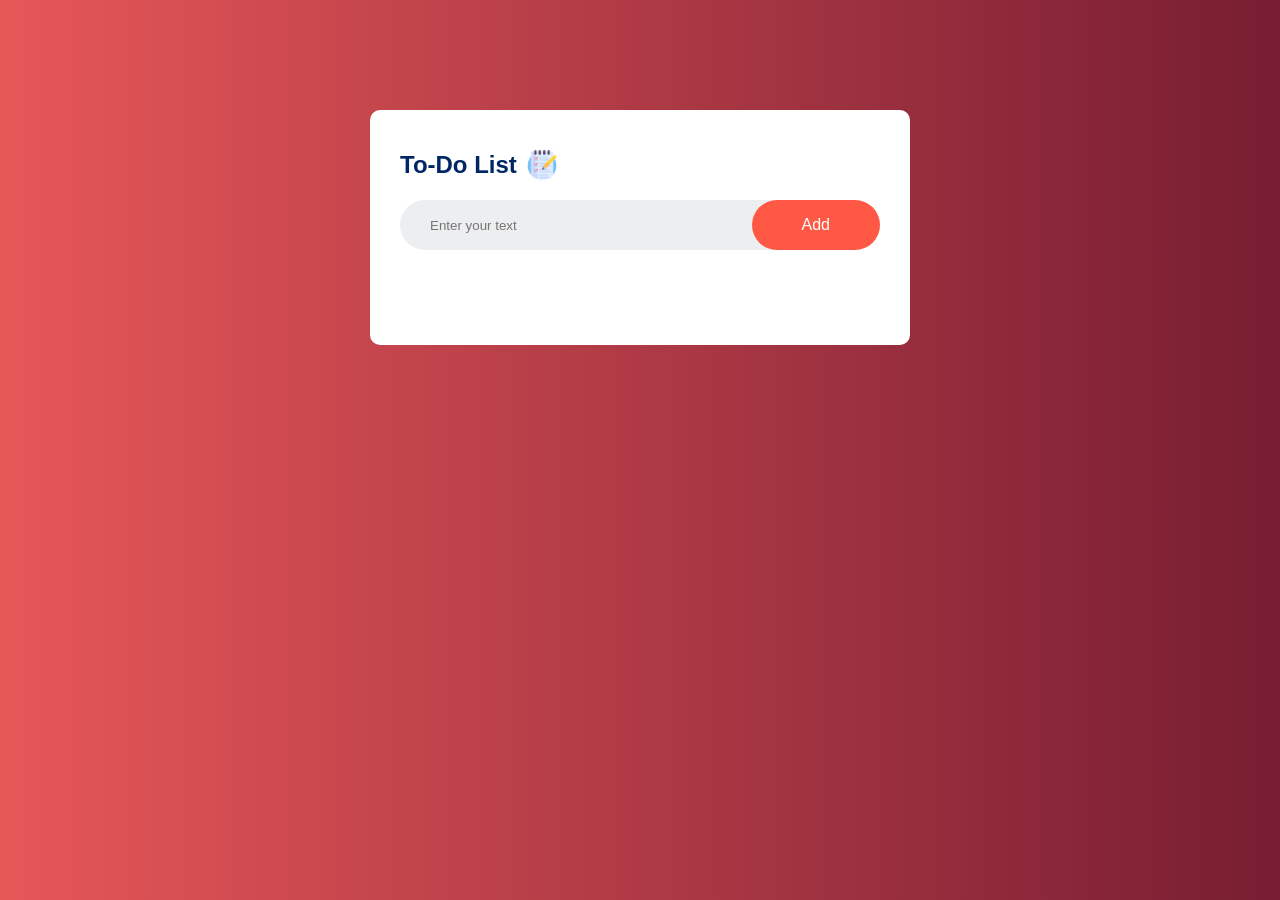
<file: index.html>
<!DOCTYPE html>
<html lang="en">
<head>
    <meta charset="UTF-8">
    <meta name="viewport" content="width=device-width, initial-scale=1.0">
    <title>NONNY'S TO-DO LIST PROJECT</title>
    <link rel="stylesheet" href="style.css">
</head>
<body>
    <div class="container">
        <div class="todo-app">
            <h2>To-Do List <img src="./images/todoList.png"></h2>

            <div class="row">
                <input type="text" id="input-box" placeholder="Enter your text">
                <button onclick = "addTask()">Add</button>
            </div>

            <ul id="list-container">
                <!-- <li class="checked">Task 1</li>
                <li>Task 1</li>
                <li>Task 1</li>
                <li>Task 1</li> -->
            </ul>
        </div>
    </div>

    <script src="script.js"></script>
</body>
</html>
</file>
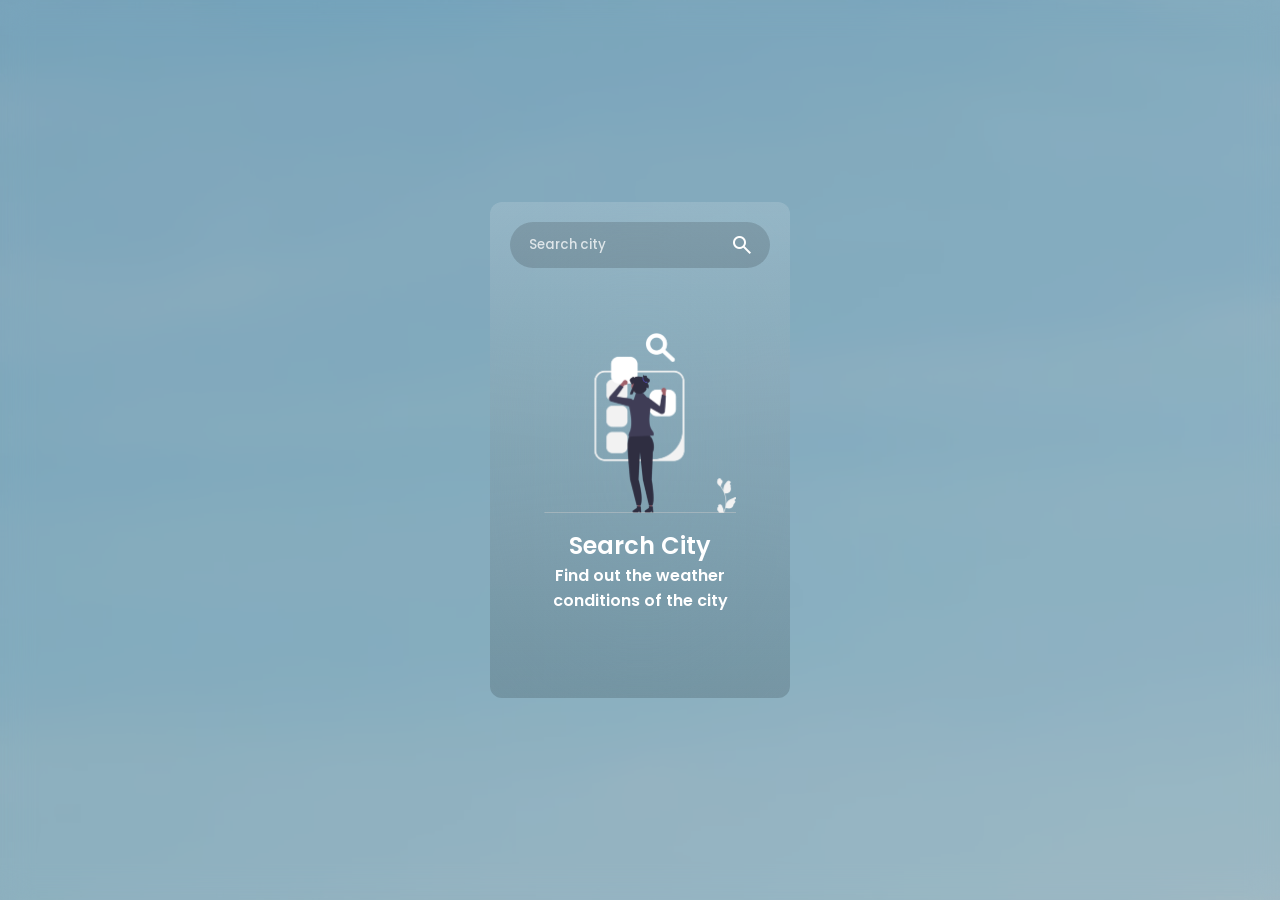
<file: weather app/index.html>
<!DOCTYPE html>
<html lang="en">
<head>
    <meta charset="UTF-8">
    <meta name="viewport" content="width=device-width, initial-scale=1.0">
    <title>NONNY'S WEATHER APP</title>
    <link rel="stylesheet" href="style.css">
    <script src="script.js" defer></script>
    <!-- IMPORT GOOGLE ICONS -->
    <link rel="stylesheet" 
    href="https://fonts.googleapis.com/css2?family=Material+Symbols+Outlined"/>
</head>
<body>
     <main class="main_container">

        <header class="input_container">
            <input class="city_input" type="text" placeholder="Search city">
            <button class="search_btn">
                <span class="material-symbols-outlined">
                    search
                </span>
            </button>
        </header>

        <section class="weather_info" style="display: none;">
            <div class="location_data_container">
                <div class="location">
                    <span class="material-symbols-outlined">
                        location_on
                        </span>
                        <h4 class="country_text">Jakarta</h4>
                </div>
                <h5 class="current_date_text regular_text">Wed, 07 Aug</h5>
            </div>

            <div class="weather_summary_container">
                <img src="assets/weather/clouds.svg" alt="clouds" class="weather_summary_img">
                <div class="weather_summary_info">
                    <h1 class="temp_txt">29 °C</h1>
                    <h1 class="condition_text regular_text">Clouds</h1>
                </div>
            </div>

            <div class="weather_conditions_container">
                <div class="conditions_item">
                    <span class="material-symbols-outlined">
                        water_drop
                    </span>
                    <div class="condition_info">
                        <h5 class="regular_text">Humidity</h5>
                        <h5 class="humidity_value_txt">55%</h5>
                    </div>
                </div>

                <div class="conditions_item">
                    <span class="material-symbols-outlined">
                        air
                    </span>
                    <div class="condition_info">
                        <h5 class="regular_text">Wind Speed</h5>
                        <h5 class="wind_value_txt">2 m/s</h5>
                    </div>
                </div>
            </div>

            <div class="forecast_items_container">
                <div class="forecast_item">
                    <h5 class="forecast_item_date">05 Aug</h5>
                    <img src="assets/weather/thunderstorm.svg" alt="thunderstorm" class="forecast_item_img">
                    <h5 class="forecast_item_temp">29 °C</h5>
                </div>

                <div class="forecast_item">
                    <h5 class="forecast_item_date">05 Aug</h5>
                    <img src="assets/weather/thunderstorm.svg" alt="thunderstorm" class="forecast_item_img">
                    <h5 class="forecast_item_temp">29 °C</h5>
                </div>

                <div class="forecast_item">
                    <h5 class="forecast_item_date">05 Aug</h5>
                    <img src="assets/weather/thunderstorm.svg" alt="thunderstorm" class="forecast_item_img">
                    <h5 class="forecast_item_temp">29 °C</h5>
                </div>

                <div class="forecast_item">
                    <h5 class="forecast_item_date">05 Aug</h5>
                    <img src="assets/weather/thunderstorm.svg" alt="thunderstorm" class="forecast_item_img">
                    <h5 class="forecast_item_temp">29 °C</h5>
                </div>
            </div>
        </section>

        <section class="search_city section_message">
            <img src="assets/message/search-city.png" alt="search-city">
            <div>
                <h1>Search City</h1>
                <h4 class="regular_txt">
                    Find out the weather conditions of the city
                </h4>
            </div>
        </section>

        <section class="not_found section_message" style="display: none;">
            <img src="assets/message/not-found.png" alt="not-found">
            <div>
                <h1>Search City</h1>
                <h4 class="regular_txt">
                    Find out the weather conditions of the city
                </h4>
            </div>
        </section>

     </main>

</body>
</html>
</file>
<file: style.css>
*{
    margin: 0;
    padding: 0;
    font-family: 'Poppins', sans-serif;
    box-sizing: border-box;
}

.container{
    width: 100%;
    min-height: 100vh;
    background: linear-gradient(to right, #e65758, #771d32);
    padding: 10px;
}

.todo-app{
    width: 100%;
    max-width: 540px;
    background: #FFF;
    margin: 100px auto 20px;
    padding: 40px 30px 70px;
    border-radius: 10px;
}

.todo-app h2{
    color: #002765;
    display: flex;
    align-items: center;
    margin-bottom: 20px;
}

.todo-app h2 img{
    width: 30px;
    height: auto;
    margin-left: 10px;
}

.row{
    display: flex;
    align-items: center;
    justify-content: space-between;
    background: #edeef0;
    border-radius: 30px;
    padding-left: 20px;
    margin-bottom: 25px;
}

input{
    flex: 1;
    border: none;
    outline: none;
    background: transparent;
    padding: 10px;
}

button{
    border: none;
    outline: none;
    padding: 16px 50px;
    background: #ff5945;
    color: #fff;
    font-size: 16px;
    cursor: pointer;
    border-radius: 40px;
}

ul li{
    list-style: none;
    font-size: 17px;
    padding: 12px 8px 12px 50px;
    user-select: none;
    cursor: pointer;
    position: relative;
}

ul li::before{
    content: '';
    position: absolute;
    height:28px ;
    width: 28px;
    border-radius: 50%;
    background-image: url(./images/unchecked.png);
    background-size: cover;
    background-position: center;
    top: 12px;
    left: 8px;
}

ul li.checked{
    color: #555;
    text-decoration: line-through;
}

ul li.checked::before{
    background-image: url(./images/checked.png);
}

ul li span{
    position: absolute;
    right: 0;
    top: 5px;
    width: 40px;
    height: 40px;
    font-size: 22px;
    color: #555;
    line-height: 40px;
    text-align: center;
    border-radius: 50%
}

ul li span:hover{
    background: #edeef0;
}
</file>
<file: weather app/style.css>
@import url('https://fonts.googleapis.com/css2?family=Poppins:ital,wght@0,100;0,200;0,300;0,400;0,500;0,600;0,700;0,800;0,900;1,100;1,200;1,300;1,400;1,500;1,600;1,700;1,800;1,900&display=swap');

*{
    margin: 0;
    padding: 0;
    box-sizing: border-box;
    font-family: "Poppins", sans-serif;
    color: white;
    font-weight: 600;
}

body{
    background: url('assets/bg.jpg');
    width: 100%;
    height: 100dvh;
    background-size: center;
    background-position: center;
    display: flex;
    align-items: center;
    justify-content: center;
}

body::before{
    content: "";
    position: absolute;
    width: 100%;
    height: 100dvh;
    background: rgba(0, 0, 0, 0.15);
    backdrop-filter: blur(15px);
}

/* UTILITIES */
.regular_text{
    font-weight: 400;
}
/* END UTILITIES */

.main_container{
    width: 300px;
    height: 496px;
    z-index: 1; 
    background: linear-gradient(to top, rgba(0, 0, 0, 0.15), rgba(255, 255, 255, 0.15));
    border-radius: 12px;
    backdrop-filter: blur(100px);
    padding: 20px;

}

/*  INPUT CONTAINER*/
.input_container{
    position: relative;
    margin-bottom: 25px;
}

.city_input{
    width: 100%;
    padding: 10px 16px;
    border-radius: 99px;
    border: 3px solid transparent;
    background-color: rgba(0, 0, 0, 0.15);
    outline: none;
    font-weight: 500;
    transition: 0.25s border;
    padding-right: 45px;
}

.city_input:focus{
    border: 3px solid rgb(0, 0, 0 , 0.15);
}

.city_input::placeholder{
    color: rgb(255, 255, 255, 0.75);
}

.search_btn{
    position: absolute;
    right: 16px;
    top: 50%;
    transform: translateY(-50%);
    background: none;
    display: flex;
    border: none;
    cursor: pointer;
}

/* END OF INPUT CONTAINER */

/* SECTION */
.weather_info{
    display: flex;
    flex-direction: column;
    gap: 25px;
}


.location_data_container{
    display: flex;
    justify-content: space-between;
    align-items: center;
}

.location{
    display: flex;
    align-items: center;
    gap: 6px;
}

.weather_summary_container{
    display: flex;
    justify-content: space-between;
    align-items: center;
}

.weather_summary_img{
    width: 120px;
    height: 120px;
}

.weather_summary_info{
    text-align: end;
}

.weather_conditions_container{
    display: flex;
    justify-content: space-between;
}

.conditions_item{
    display: flex;
    align-items: center;
    gap: 6px;
}

.conditions_item span{
    font-size: 30px;
}

.forecast_items_container{
    display: flex;
    gap: 15px;
    overflow-x: scroll;
    padding-top: 12px;
}

.forecast_items_container::-webkit-scrollbar{
    height: 8px;
}

.forecast_items_container::-webkit-scrollbar-track{
    background: rgb(0, 0, 0 , 0.1);
    border-radius: 99px;
}

.forecast_items_container::-webkit-scrollbar-thumb{
    background: rgb(0, 0, 0 , 0.15);
    border-radius: 99px;
}

.forecast_item{
    min-width: 70px;
    background: rgb(255, 255, 255, 0.1);
    display: flex;
    flex-direction: column;
    gap: 6px;
    padding: 10px;
    align-items: center;
    border-radius: 12px;
    transition: 0.3s background;
}

.forecast_item:hover{
    background: rgb(255, 255, 255, 0.15);
}

.forecast_item_img{
    width: 35px;
    height: 35px;
}
/* END SECTION: WEATHER INFO */

/* SECTION: MESSAGE */
.section_message{
    display: flex;
    flex-direction: column;
    align-items: center;
    text-align: center;
    gap: 15px;
    margin-top: 25%;
}
.section_message img{
    height: 180px;
    width: fit-content;
}
/* END SECTION: MESSAGE */
</file>
